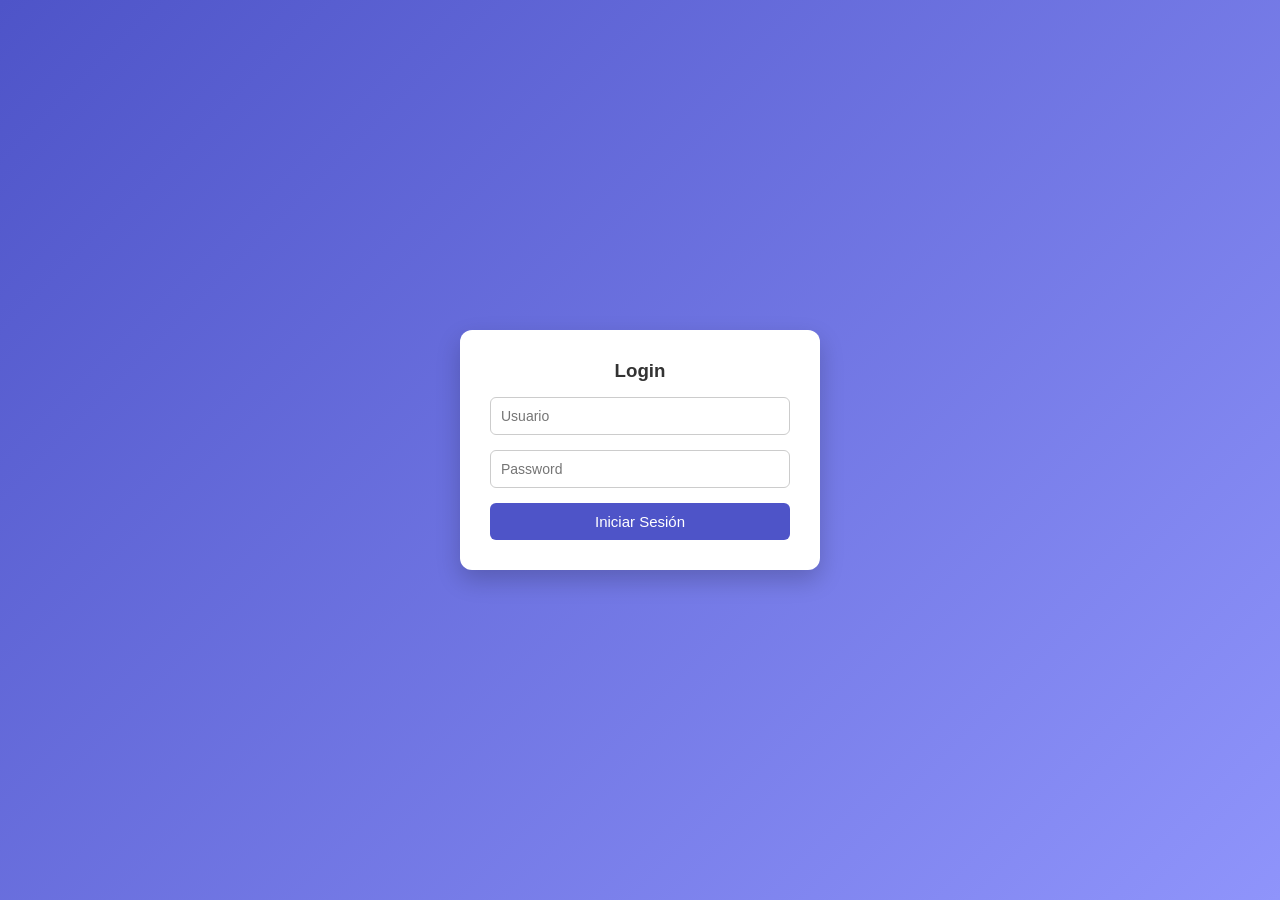
<file: index.html>
<!DOCTYPE html>
<html lang="en">
<head>
    <meta charset="UTF-8">
    <meta name="viewport" content="width=device-width, initial-scale=1.0">
    <title>Login</title>
    <link rel="stylesheet" href="src/components/sections/login/login.css">
</head>
<body>
    <main id="root"></main>
    <script src="index.js" type="module"></script>
</body>
</html>
</file>
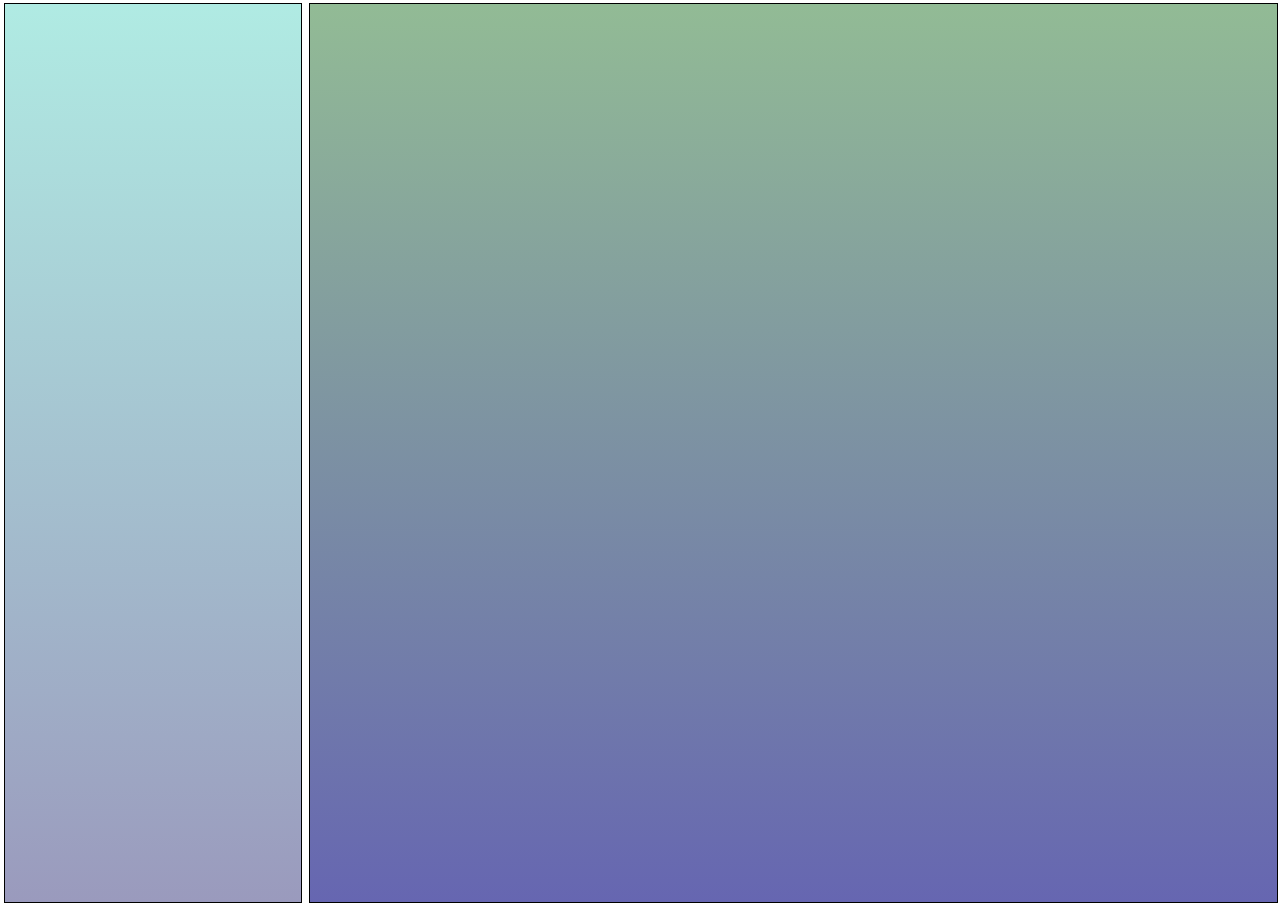
<file: src/app.html>
<!DOCTYPE html>
<html lang="en">
<head>
    <meta charset="UTF-8">
    <meta name="viewport" content="width=device-width, initial-scale=1.0">
    <title>Agenda Virtual</title>
    <link rel="stylesheet" href="app.css">
    <link rel="stylesheet" href="components/common/button/button.css">
    <link rel="stylesheet" href="components/common/itemContacto/itemContacto.css">
    <link rel="stylesheet" href="components/sections/contactos/contactos.css">
    <link rel="stylesheet" href="components/sections/newContactosForm/nuevoContacto.css">
    <link rel="stylesheet" href="components/sections/newHomeworkForm/nuevaTarea.css">
    <link rel="stylesheet" href="components/sections/toDoList/toDoList.css">
    <link rel="stylesheet" href="components/common/itemPendientes/pendiente.css">
    <link rel="stylesheet" href="components/sections/detalleContactos/detalleContacto.css">
    <link rel="stylesheet" href="components/sections/ContactosFavoritos/ContactoFavorito.css">
</head>
<body>
    <main id="app">
        <nav id="nav"></nav>
        <section id="container"></section>
    </main>
    <script src="app.js" type="module"></script>
</body>
</html>
</file>
<file: src/components/sections/login/login.css>
body {
    margin: 0;
    padding: 0;
    height: 100vh;
    background: linear-gradient(135deg, #4e54c8, #8f94fb);
    display: flex;
    justify-content: center;
    align-items: center;
    font-family: 'Segoe UI', sans-serif;
}

section {
    background: white;
    padding: 30px;
    width: 300px;
    border-radius: 12px;
    box-shadow: 0 10px 25px rgba(0, 0, 0, 0.2);
    display: flex;
    flex-direction: column;
    gap: 15px;
}

section h3 {
    text-align: center;
    margin: 0;
    color: #333;
}

section input {
    padding: 10px;
    border-radius: 6px;
    border: 1px solid #ccc;
    font-size: 14px;
}

section input:focus {
    outline: none;
    border-color: #4e54c8;
}

section button {
    padding: 10px;
    border: none;
    border-radius: 6px;
    background: #4e54c8;
    color: white;
    font-size: 15px;
    cursor: pointer;
    transition: background 0.3s ease;
}

section button:hover {
    background: #3b40a4;
}
</file>
<file: src/app.css>
* {
  margin: 1px;
  padding: 0;
  box-sizing: border-box;
}

#app {
  width: 100%;
  height: 100vh;
  display: grid;
  grid-template-columns: 300px 1fr;
  gap: 5px;
  padding: auto;
}

#nav {
  height: 100vh;
  border: 1px solid black;
  background-image: linear-gradient(rgb(176, 235, 227), rgb(154, 154, 189));
}

#container {
  display: flex;
  height: 100vh;
  background-image : linear-gradient(rgb(146, 187, 149),rgb(102, 102, 177));
  border: 1px solid black;
  justify-content: center;
}

@media (max-width: 900px) {
  #app {
    grid-template-columns: 1fr;
    grid-template-rows: 1fr auto;
    height: 100vh;
      margin: 1px;
  }

  #container {
    height: calc(100vh - 70px);
  }

  #nav {
    height: 120px;
    width: 100%;

    display: flex;
    flex-direction: row; 
    justify-content: space-around;
    align-items: center;
  }
}
</file>
<file: src/components/common/button/button.css>
.menu {
    display: grid;
    grid-template-columns: repeat(auto-fill, minmax(100px, 1fr));
    gap: 20px;
    padding: 20px;
    justify-items: center;
}

.button {
    width: 250px;
    height: 100px;
    margin: 15px;
    background: #ffffff;
    border-radius: 12px;
    box-shadow: 0 4px 10px rgba(0, 0, 0, 0.12);
    display: flex;
    flex-direction: column;
    justify-content: center;
    align-items: center;
    cursor: pointer;
    transition: all 0.2s ease;
    font-size: 2rem;
}

.button:hover {
    transform: translateY(-4px);
    box-shadow: 0 8px 18px rgba(0, 0, 0, 0.2);
    background: #4e54c8;
}

.button-image {
    width: 40px;
    height: 40px;
    margin-bottom: 6px;
}

.button-image img {
    width: 100%;
    height: 100%;
    object-fit: contain;
    transition: filter 0.2s ease;
}

.button-text {
    margin: 0;
    font-size: 12px;
    font-weight: 600;
    color: #333;
    text-align: center;
}

.button:hover .button-text {
    color: white;
}

.button:hover img {
    filter: brightness(0) invert(1);
}

@media (max-width : 900px) {
    .button {
        width: 60px;
        height: 95px;
        padding: 3px;
        margin-top: 10px;
    }

    .button-image {
        width: 20px;
        height: 30px;
        margin-bottom: 6px;
    }

    .button-image img {
        width: 100%;
        height: 100%;
        object-fit: contain;
        transition: filter 0.2s ease;
    }
}
</file>
<file: src/components/common/itemContacto/itemContacto.css>
.item-Contacto {
    font-family: monospace;
    font-size: 1rem;
    margin-right: 4rem;
    background-color: #979191;
    border: 1px solid #ccc;
    border-radius: 1rem;
    display: grid;
    grid-template-columns: 1fr 1fr 1fr 1fr;
    padding: 1rem;
    gap: 1rem;
    align-items: center;
    width: 1005;
}

.fav-label {
    margin-left: auto;
    cursor: pointer;
}

.fav-label input {
    display: none;
}

.star {
    font-size: 22px;
    color: #ccc;
}

.fav-label input:checked + .star {
    color: gold;
}

.star::before {
    content: "★";
    font-size: 2.5rem;
}

@media ( max-width:900px) {
   .item-Contacto{
     width: 98%;
   }
}
</file>
<file: src/components/sections/contactos/contactos.css>
.contactos {
    width: 100%;
    padding: 10px;
    display: flex;
    flex-direction: column;
    gap: 10px;
}
</file>
<file: src/components/sections/newContactosForm/nuevoContacto.css>
.registro {
    background: white;
    margin: 20px;
    padding: 30px;
    width: 400px;
    height: 300px;
    border-radius: 12px;
    box-shadow: 0 10px 25px rgba(0, 0, 0, 0.2);
    display: flex;
    flex-direction: column;
    gap: 15px;
}

.registro h3 {
    text-align: center;
    margin: 0;
    color: #333;
}

.registro input {
    padding: 10px;
    border-radius: 6px;
    border: 1px solid #ccc;
    font-size: 14px;
}

.registro input:focus {
    outline: none;
    border-color: #4e54c8;
}

.registro button {
    padding: 10px;
    border: none;
    border-radius: 6px;
    background: #4e54c8;
    color: white;
    font-size: 15px;
    cursor: pointer;
    transition: background 0.3s ease;
}

.registro button:hover {
    background: #3b40a4;
}
</file>
<file: src/components/sections/newHomeworkForm/nuevaTarea.css>
.form-tarea {
    background: white;
    margin: 20px;
    padding: 30px;
    width: 400px;
    height: 420px;
    border-radius: 12px;
    box-shadow: 0 10px 25px rgba(0, 0, 0, 0.2);
    display: flex;
    flex-direction: column;
    gap: 15px;
}

.form-tarea input,
.form-tarea select {
    padding: 10px;
    border-radius: 6px;
    border: 1px solid #ccc;
    font-size: 14px;
}
.form-tarea input:focus,
.form-tarea select:focus {
    outline: none;
    border-color: #4e54c8;
}

.form-tarea select {
    background: white;
    cursor: pointer;
}

.form-tarea button {
    padding: 10px;
    border: none;
    border-radius: 6px;
    background: #4e54c8;
    color: white;
    font-size: 15px;
    cursor: pointer;
    transition: background 0.3s ease;
}

.form-tarea button:hover {
    background: #3b40a4;
}
</file>
<file: src/components/sections/toDoList/toDoList.css>
.pendiente {
    width: 100%;
    padding: 10px;
    display: flex;
    flex-direction: column;
    gap: 10px;
}
</file>
<file: src/components/common/itemPendientes/pendiente.css>
.item-pendiente {
    font-family: monospace;
    font-size: 1rem;
    background-color: #9b9b9b;
    border: 2px solid #ccc;
    border-radius: 1rem;
    width: 100%;
    display: grid;
    grid-template-columns: 1fr 1fr 1fr 1fr 1fr 1fr 1fr;
    gap: 1rem;
    padding: 1rem;
}


.deleteButton {
    height: 100%;
    max-height: 3rem;
    width: 100%;
    max-width: 3rem;
    border-radius: 100%;
}

.deleteButton:hover {
    background-color: red;
    cursor: pointer;
    color: #ffffff;
}

.deleteButton::before {
    font-size: 1.5rem;
    content: "🗑";
}


.editButton {
    height: 100%;
    max-height: 3.5rem;
    width: 100%;
    max-width: 3.5rem;
    border-radius: 100%;
}

.editButton:hover {
    background-color: rgb(238, 255, 0);
    cursor: pointer;
    color: #000000;
}

.editButton::before {
    font-size: 1rem;
    content: "📝";
}

@media (max-width: 600px) {

  .item-pendiente {
    grid-template-columns: 1fr; /* una sola columna */
    gap: 0.5rem;
    width: 95%;
  }

  .editButton,
  .deleteButton {
    max-width: 50px;
    height: 50px;
    max-height: 2.5rem;
    width: 100%;
    border-radius: 0.7rem;
  }
}
</file>
<file: src/components/sections/detalleContactos/detalleContacto.css>
.modal-overlay {
    position: fixed;
    inset: 0;
    background: rgba(0, 0, 0, 0.6);
    display: flex;
    align-items: center;
    justify-content: center;
    z-index: 1000;
}

.modal {
    background: white;
    padding: 25px;
    border-radius: 12px;
    width: 300px;
    box-shadow: 0 10px 25px rgba(0, 0, 0, 0.3);
    display: flex;
    flex-direction: column;
    gap: 15px;
}

.modal ul {
    list-style: none;
    padding: 0;
}

.modal li {
    padding: 5px 0;
}

.modal button {
    border: none;
    padding: 10px;
    border-radius: 6px;
    background: #4e54c8;
    color: white;
    cursor: pointer;
}
</file>
<file: src/components/sections/ContactosFavoritos/ContactoFavorito.css>
.favoritos {
  width: 100%;
    padding: 10px;
    display: flex;
    flex-direction: column;
    gap: 10px;
}

.favoritos h2 {
    margin: 0;
    font-size: 1.2rem;
    border-bottom: 1px solid #ccc;
    padding-bottom: 0.5rem;
}

.favoritos p {
    margin: 0;
    color: #ffffff;
    font-style: italic;
}
</file>
